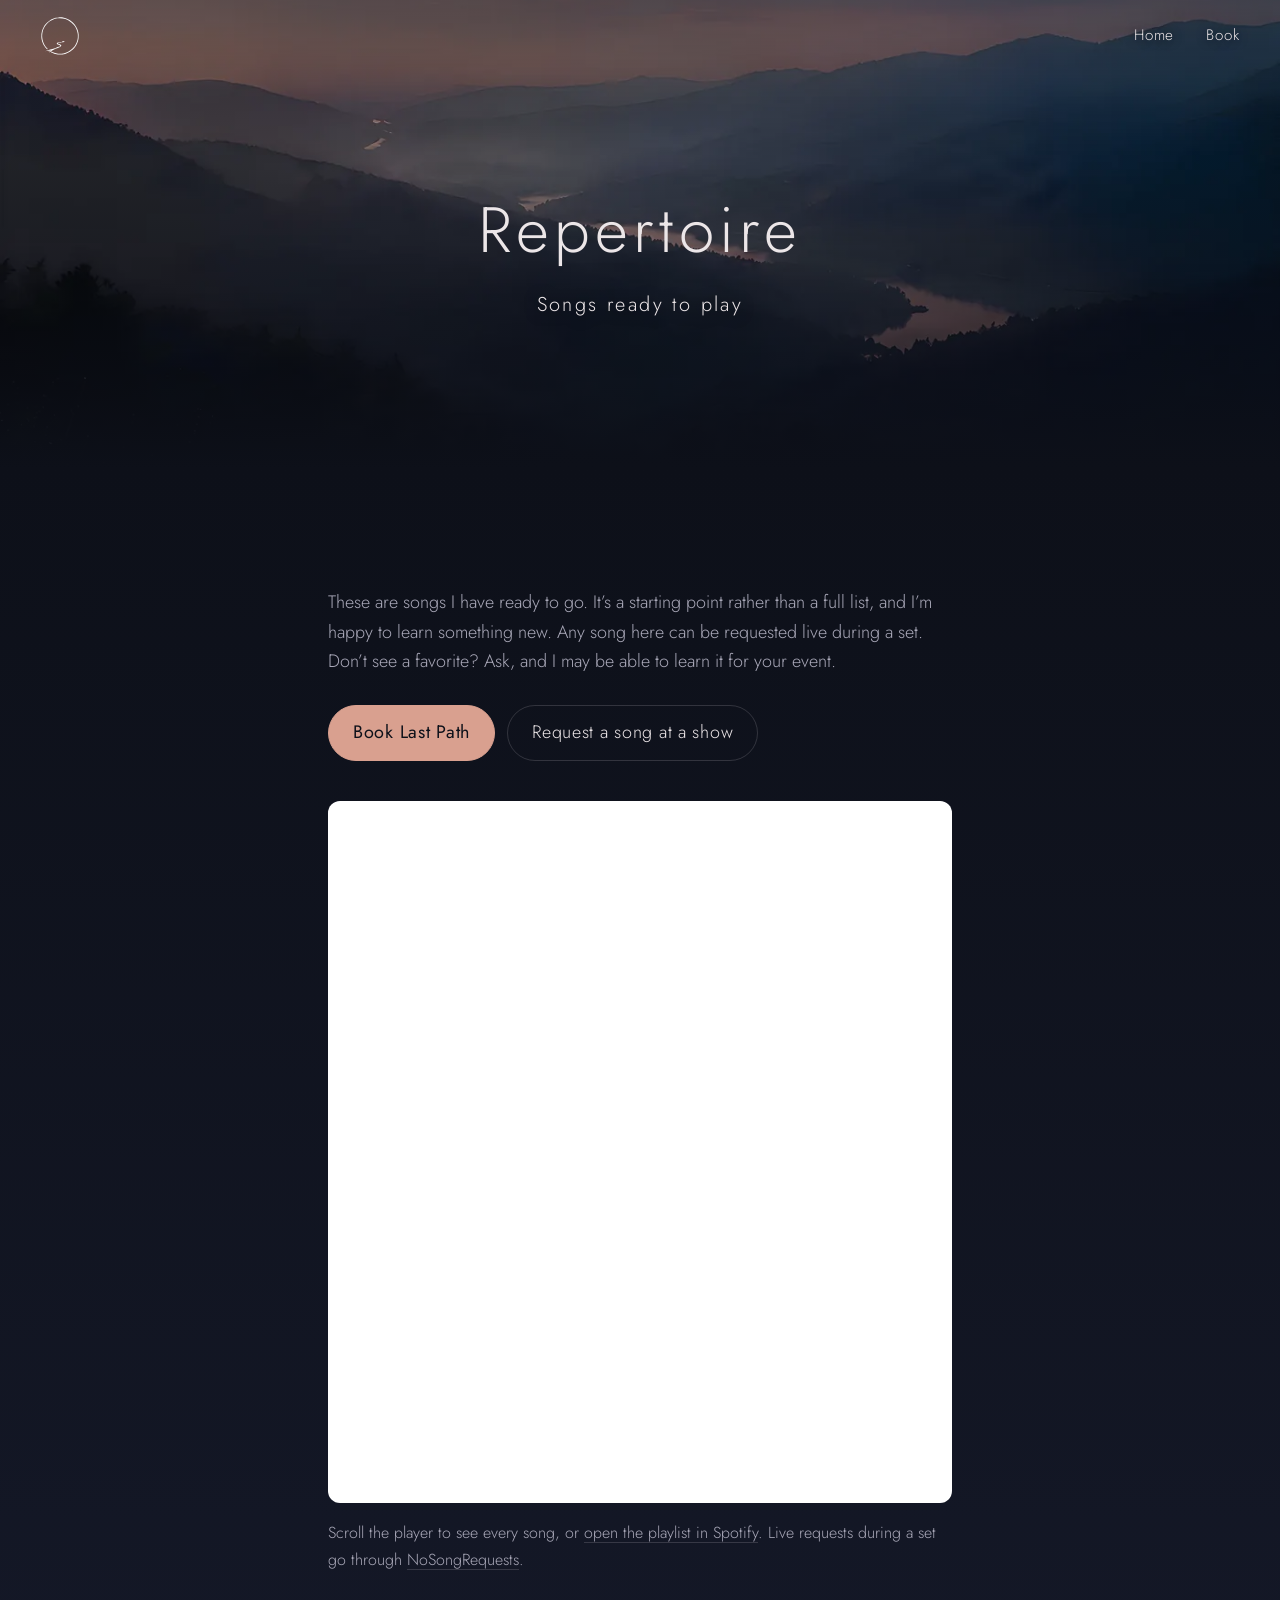
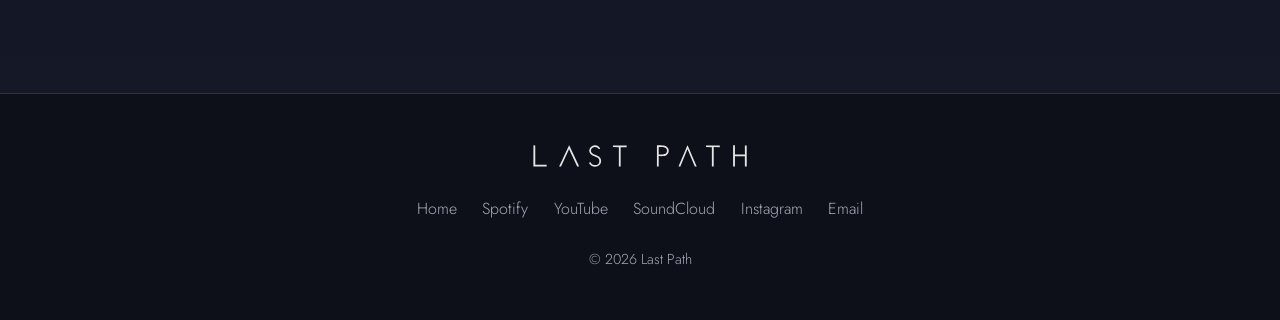
<file: repertoire/index.html>
<!doctype html>
<html lang="en">
<head>
<meta charset="utf-8">
<meta name="viewport" content="width=device-width, initial-scale=1, viewport-fit=cover">
<title>Repertoire | Last Path</title>
<meta name="description" content="Browse the full catalog of covers Last Path plays live. Updated whenever new songs are added.">
<meta name="theme-color" content="#0d1019">
<link rel="canonical" href="https://lastpathmusic.github.io/repertoire/">
<link rel="icon" href="../assets/favicon.svg" type="image/svg+xml">
<link rel="apple-touch-icon" href="../assets/apple-touch-icon.png">

<meta property="og:type" content="website">
<meta property="og:title" content="Repertoire | Last Path">
<meta property="og:description" content="The full catalog of covers Last Path plays live.">
<meta property="og:url" content="https://lastpathmusic.github.io/repertoire/">
<meta property="og:image" content="https://lastpathmusic.github.io/assets/og-image.jpg">
<meta name="twitter:card" content="summary_large_image">

<link rel="preconnect" href="https://fonts.googleapis.com">
<link rel="preconnect" href="https://fonts.gstatic.com" crossorigin>
<link rel="stylesheet" href="https://fonts.googleapis.com/css2?family=Jost:wght@300;400;500&display=swap">
<link rel="stylesheet" href="../css/style.css">
<link rel="stylesheet" href="../css/repertoire.css">
</head>
<body>
<a class="skip" href="#rep">Skip to content</a>

<header class="hero compact">
  <picture class="hero-bg">
    <source media="(max-width: 700px)" srcset="../assets/hero-mobile.webp">
    <img src="../assets/hero-1400.webp" alt="" width="1400" height="781" fetchpriority="high">
  </picture>

  <nav class="nav" aria-label="Main">
    <a class="nav-mark" href="../" aria-label="Last Path, back to home"><img src="../assets/logo-icon.svg" alt="" width="40" height="40"></a>
    <ul>
      <li><a href="../">Home</a></li>
      <li><a href="mailto:steveyangmusic@gmail.com?subject=Booking%20inquiry">Book</a></li>
    </ul>
  </nav>

  <div class="hero-body">
    <h1>Repertoire</h1>
    <p class="tagline">Songs ready to play</p>
  </div>
</header>

<main>
  <section class="pad rep" id="rep">
    <div class="wrap narrow">
      <p class="lede">These are songs I have ready to go. It’s a starting point rather than a full list, and I’m happy to learn something new. Any song here can be requested live during a set. Don’t see a favorite? Ask, and I may be able to learn it for your event.</p>

      <div class="actions">
        <a class="btn primary" href="mailto:steveyangmusic@gmail.com?subject=Booking%20inquiry">Book Last Path</a>
        <a class="btn" href="https://app.nosongrequests.com/steveyang" target="_blank" rel="noopener">Request a song at a show</a>
      </div>

      <iframe class="rep-embed" title="Last Path repertoire playlist on Spotify" loading="lazy"
        src="https://open.spotify.com/embed/playlist/4vZsOtKAHUG10H6M3l7lNA?theme=0"
        allow="autoplay; clipboard-write; encrypted-media; fullscreen; picture-in-picture"></iframe>
      <p class="rep-note">Scroll the player to see every song, or <a href="https://open.spotify.com/playlist/4vZsOtKAHUG10H6M3l7lNA" target="_blank" rel="noopener">open the playlist in Spotify</a>. Live requests during a set go through <a href="https://app.nosongrequests.com/steveyang" target="_blank" rel="noopener">NoSongRequests</a>.</p>
    </div>
  </section>
</main>

<footer class="foot">
  <div class="wrap foot-in">
    <img src="../assets/wordmark.svg" alt="Last Path" width="200" height="30">
    <ul>
      <li><a href="../">Home</a></li>
      <li><a href="https://open.spotify.com/artist/3iJzL8M2wpGGanjQ43OO8k" target="_blank" rel="noopener">Spotify</a></li>
      <li><a href="https://www.youtube.com/@lastpathmusic" target="_blank" rel="noopener">YouTube</a></li>
      <li><a href="https://soundcloud.com/lastpathmusic" target="_blank" rel="noopener">SoundCloud</a></li>
      <li><a href="https://www.instagram.com/lastpathmusic/" target="_blank" rel="noopener">Instagram</a></li>
      <li><a href="mailto:steveyangmusic@gmail.com">Email</a></li>
    </ul>
    <p class="copy">&copy; <span id="year">2026</span> Last Path</p>
  </div>
</footer>
<script>document.getElementById('year').textContent = new Date().getFullYear();</script>
</body>
</html>
</file>
<file: css/style.css>
:root {
  --ink: #0d1019;
  --night: #141827;
  --slate: #2a3350;
  --dusk: #d9a08f;      /* river-at-dusk rose */
  --blue: #8fa8d9;      /* ridgeline blue */
  --mist: #ece6e8;
  --haze: #a9a8b8;
  --line: rgba(236, 230, 232, .16);
  --accent: var(--dusk);
  --font: "Jost", "Josefin Sans", "Avenir Next", "Century Gothic", "Segoe UI", sans-serif;
}

*, *::before, *::after { box-sizing: border-box; }
html { scroll-behavior: smooth; -webkit-text-size-adjust: 100%; }
body {
  margin: 0;
  background: var(--ink);
  color: var(--mist);
  font: 300 1.125rem/1.65 var(--font);
  -webkit-font-smoothing: antialiased;
}
img { max-width: 100%; display: block; }
a { color: inherit; text-decoration-color: var(--line); text-underline-offset: .25em; transition: color .2s, text-decoration-color .2s; }
a:hover { color: #fff; text-decoration-color: var(--accent); }
:focus-visible { outline: 2px solid var(--accent); outline-offset: 3px; border-radius: 2px; }
ul { list-style: none; margin: 0; padding: 0; }
h1, h2, p { margin: 0; }

.skip { position: absolute; left: -999px; top: 0; background: var(--mist); color: var(--ink); padding: .6rem 1rem; z-index: 20; }
.skip:focus { left: 1rem; top: 1rem; }

/* ---------- Hero ---------- */
.hero { position: relative; min-height: 100vh; min-height: 100svh; display: grid; place-items: center; overflow: hidden; isolation: isolate; }
.hero-bg, .hero-bg img { position: absolute; inset: 0; width: 100%; height: 100%; }
.hero-bg img { object-fit: cover; object-position: 60% 50%; z-index: -2; }
.hero::after {
  content: ""; position: absolute; inset: 0; z-index: -1;
  background:
    radial-gradient(ellipse at 50% 46%, rgba(13,16,25,.45), rgba(13,16,25,0) 62%),
    linear-gradient(to bottom, rgba(13,16,25,.25) 0%, rgba(13,16,25,0) 30%, rgba(13,16,25,.55) 78%, var(--ink) 100%);
}
.hero-body { text-align: center; padding: 5rem 1.5rem 6rem; }
.hero-logo { width: min(86vw, 760px); height: auto; margin: 0 auto; animation: surface 2.4s cubic-bezier(.2,.6,.2,1) both; }
.tagline { margin-top: 1.4rem; font-size: clamp(1rem, 2.4vw, 1.25rem); letter-spacing: .12em; color: var(--mist); text-shadow: 0 1px 14px rgba(13,16,25,.7); animation: surface 2.4s .5s cubic-bezier(.2,.6,.2,1) both; }
@keyframes surface { from { opacity: 0; filter: blur(8px); transform: translateY(6px); } to { opacity: 1; filter: none; transform: none; } }

.nav { position: absolute; top: 0; left: 0; right: 0; display: flex; align-items: center; justify-content: space-between; gap: 1rem; padding: max(1rem, env(safe-area-inset-top)) clamp(1rem, 4vw, 2.5rem) 1rem; }
.nav-mark img { width: 40px; height: 40px; object-fit: contain; }
.nav ul { display: flex; gap: clamp(.9rem, 3vw, 2rem); font-size: .95rem; letter-spacing: .06em; }
.nav a { text-decoration: none; text-shadow: 0 1px 10px rgba(13,16,25,.7); }

.scroll { position: absolute; bottom: 1.6rem; left: 50%; width: 44px; height: 56px; transform: translateX(-50%); display: grid; place-items: center; }
.scroll span { width: 1px; height: 40px; background: linear-gradient(var(--mist), transparent); }

/* ---------- Layout ---------- */
.wrap { width: min(100%, 70rem); margin-inline: auto; padding-inline: clamp(1.25rem, 5vw, 2.5rem); }
.narrow { width: min(100%, 44rem); }
section.pad { padding-block: clamp(4rem, 10vw, 7.5rem); }
h2 { font-weight: 300; font-size: clamp(1.75rem, 4.2vw, 2.6rem); line-height: 1.2; letter-spacing: .04em; }
.lede { margin-top: .8rem; color: var(--haze); max-width: 34rem; }

/* ---------- Live sets ---------- */
.live { background: linear-gradient(var(--ink), var(--night)); }
.tabs { display: grid; grid-template-columns: 1fr 1fr; gap: clamp(.75rem, 3vw, 2rem); margin-top: 2.5rem; }
.tabs button {
  appearance: none; background: none; border: 0; border-top: 2px solid var(--line);
  color: var(--haze); font: inherit; text-align: left; cursor: pointer; padding: 1rem 0 1.1rem;
  display: grid; gap: .15rem; transition: color .25s, border-color .25s;
}
.tabs button:hover { color: var(--mist); }
.tab-name { font-size: clamp(1.15rem, 3vw, 1.6rem); letter-spacing: .05em; }
.tab-note { font-size: .95rem; }
.tabs button[data-set="unplugged"][aria-selected="true"] { border-color: var(--dusk); color: var(--mist); }
.tabs button[data-set="electronic"][aria-selected="true"] { border-color: var(--blue); color: var(--mist); }
.live[data-mode="unplugged"] { --accent: var(--dusk); }
.live[data-mode="electronic"] { --accent: var(--blue); }

.stage { position: relative; aspect-ratio: 16 / 9; background: var(--night); border-radius: 4px; overflow: hidden; box-shadow: 0 0 0 1px var(--line), 0 30px 80px -30px color-mix(in srgb, var(--accent) 35%, transparent); transition: box-shadow .4s; }
.stage iframe, .stage .facade, .stage .facade img { position: absolute; inset: 0; width: 100%; height: 100%; border: 0; }
.facade { appearance: none; padding: 0; border: 0; background: var(--night); cursor: pointer; }
.facade img { object-fit: cover; opacity: .8; transition: opacity .3s; }
.facade:hover img { opacity: 1; }
.facade .play { position: absolute; inset: 0; margin: auto; width: 76px; height: 76px; border-radius: 50%; border: 1.5px solid var(--mist); background: rgba(13,16,25,.45); display: grid; place-items: center; transition: border-color .25s, background .25s; }
.facade .play::before { content: ""; width: 22px; height: 24px; margin-left: 5px; background: var(--mist); clip-path: polygon(0 0, 100% 50%, 0 100%); }
.facade:hover .play, .facade:focus-visible .play { border-color: var(--accent); background: rgba(13,16,25,.7); }
.stage-links { display: flex; flex-wrap: wrap; gap: .5rem 2rem; margin-top: 1.1rem; font-size: 1rem; }

/* ---------- Listen ---------- */
.listen-grid { display: grid; grid-template-columns: minmax(0, 1.3fr) minmax(0, 1fr); gap: clamp(1.5rem, 5vw, 4rem); margin-top: 2.5rem; align-items: start; }
.spotify { border-radius: 12px; background: var(--night); color-scheme: dark; }
.link-list li { border-top: 1px solid var(--line); }
.link-list li:last-child { border-bottom: 1px solid var(--line); }
.link-list a { display: grid; gap: .1rem; padding: 1.2rem 0; text-decoration: none; }
.link-list strong { font-weight: 400; font-size: 1.35rem; letter-spacing: .04em; }
.link-list span { color: var(--haze); font-size: 1rem; }
.link-list a:hover strong { color: var(--dusk); }

/* ---------- Shows ---------- */
.shows-sec { background: var(--night); }
.shows { margin-top: 2rem; }
.shows li { display: grid; grid-template-columns: 6rem 1fr auto; gap: 1rem; align-items: baseline; padding: 1.1rem 0; border-top: 1px solid var(--line); }
.shows time { color: var(--dusk); }
.shows strong { font-weight: 400; display: block; }
.shows span { color: var(--haze); font-size: 1rem; }
.empty { margin-top: 1.5rem; color: var(--haze); max-width: 36rem; }
.empty a { color: var(--mist); }

/* ---------- About ---------- */
.about .wrap { margin-inline: auto; }
.about h2 { margin-bottom: 1.5rem; }
.about p + p { margin-top: 1.1rem; }
.about p { color: #d6d1d8; }

/* ---------- Footer ---------- */
.foot { border-top: 1px solid var(--line); padding-block: 3rem calc(3rem + env(safe-area-inset-bottom)); background: var(--ink); }
.foot-in { display: grid; gap: 1.6rem; justify-items: center; text-align: center; }
.foot-in img { width: min(220px, 60vw); height: auto; opacity: .9; }
.foot ul { display: flex; flex-wrap: wrap; justify-content: center; gap: .5rem 1.6rem; font-size: 1rem; }
.foot a { color: var(--haze); text-decoration: none; }
.foot a:hover { color: #fff; }
.copy { font-size: .9rem; color: var(--haze); }

/* ---------- Responsive ---------- */
@media (max-width: 760px) {
  body { font-size: 1.0625rem; }
  .listen-grid { grid-template-columns: 1fr; }
  .shows li { grid-template-columns: 4.5rem 1fr; }
  .shows li a { grid-column: 2; }
  .nav ul { font-size: .85rem; gap: .8rem; }
  .tab-note { font-size: .85rem; }
}

@media (prefers-reduced-motion: reduce) {
  html { scroll-behavior: auto; }
  .hero-logo, .tagline { animation: none; }
  * { transition: none !important; }
}
</file>
<file: css/repertoire.css>
/* Styles for /repertoire/ only. Loaded after style.css. */
.hero.compact { min-height: 52vh; min-height: 52svh; }
.hero.compact .hero-body { padding: 6rem 1.5rem 3rem; }
.hero.compact h1 { font-weight: 300; font-size: clamp(2.4rem, 7vw, 4rem); letter-spacing: .08em; line-height: 1.1; animation: surface 2.4s cubic-bezier(.2,.6,.2,1) both; }
.hero.compact::after { background: linear-gradient(to bottom, rgba(13,16,25,.45) 0%, rgba(13,16,25,.2) 35%, rgba(13,16,25,.7) 80%, var(--ink) 100%); }

.rep { background: linear-gradient(var(--ink), var(--night)); }
.rep .lede { max-width: 38rem; margin-top: 0; }
.actions { display: flex; flex-wrap: wrap; gap: .75rem; margin-top: 1.75rem; }
.btn { display: inline-block; padding: .75rem 1.5rem; border: 1px solid var(--line); border-radius: 999px; text-decoration: none; letter-spacing: .04em; transition: background .2s, border-color .2s, color .2s; }
.btn:hover { border-color: var(--dusk); color: #fff; }
.btn.primary { background: var(--dusk); border-color: var(--dusk); color: var(--ink); font-weight: 400; }
.btn.primary:hover { background: var(--mist); border-color: var(--mist); color: var(--ink); }
.rep-embed { display: block; width: 100%; height: clamp(480px, 78vh, 720px); margin-top: 2.5rem; border: 0; border-radius: 12px; background: var(--night); color-scheme: dark; }
.rep-note { margin-top: 1.1rem; color: var(--haze); font-size: 1rem; }
</file>
